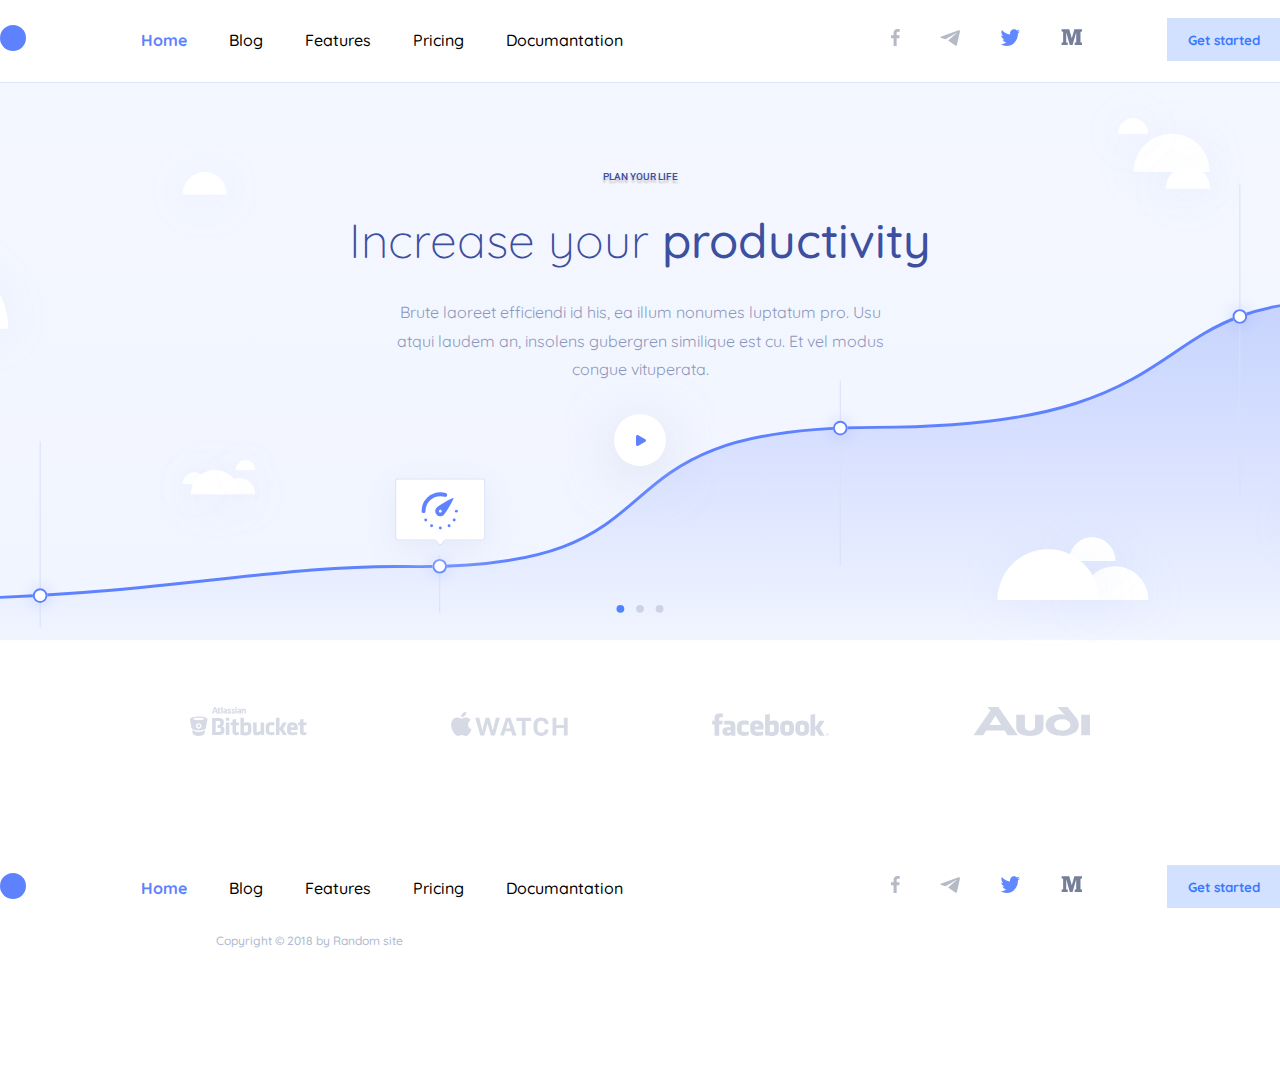
<file: site.html>
<!DOCTYPE html>
<html lang="en">
  <head>
    <meta charset="UTF-8" />
    <meta http-equiv="X-UA-Compatible" content="IE=edge" />
    <meta name="viewport" content="width=device-width, initial-scale=1.0" />
    <link rel="stylesheet" href="site_style.css" />

    <link rel="preconnect" href="https://fonts.googleapis.com" />
    <link rel="preconnect" href="https://fonts.gstatic.com" crossorigin />
    <link rel="preconnect" href="https://fonts.googleapis.com" />
    <link rel="preconnect" href="https://fonts.gstatic.com" crossorigin />
    <link
      href="https://fonts.googleapis.com/css2?family=Quicksand:wght@300&display=swap"
      rel="stylesheet"
    />
    <link
      href="https://fonts.googleapis.com/css2?family=Open+Sans:wght@600;700&family=Quicksand:wght@400;500;700&family=Roboto:wght@400;500&display=swap"
      rel="stylesheet"
    />
    <title>Что-то типа сайт</title>
  </head>
  <body>
    <header class="header">
      <div class="container">
        <div class="header_left-menu">
          <ul class="mane-list">
            <li><img src="img/logo.svg" alt="Logo" class="logo" /></li>
            <li class="list_home">Home</li>
            <li>Blog</li>
            <li>Features</li>
            <li>Pricing</li>
            <li>Documantation</li>
          </ul>
        </div>
        <div class="header_right-menu">
          <ul class="list_social-media">
            <li><img src="img/f.svg" alt="" class="header_vec" /></li>
            <li><img src="img/telegram.svg" alt="" class="header_vec" /></li>
            <li><img src="img/twitter.svg" alt="" class="header_vec" /></li>
            <li><img src="img/m.svg" alt="" class="header_vec" /></li>
            <li><button class="get_started">Get started</button></li>
          </ul>
        </div>
      </div>
      <div class="hero_image">
        <div class="hero_text">
          <h3>PLAN YOUR LIFE</h3>
          <h1><span class="increase_your">Increase your</span> productivity</h1>
          <div class="hero_text-p">
            <p>
              Brute laoreet efficiendi id his, ea illum nonumes luptatum pro.
              Usu atqui laudem an, insolens gubergren similique est cu. Et vel
              modus congue vituperata.
            </p>
          </div>
          <img src="img/play_button.svg" alt="" class="play_button"/>
        </div>
      </div>
    </header>
    <div class="lower_logos">
        <ul class="lower_logos-list">
            <li class="lower_logos-item"><img src="img/Bitbucket.svg" alt=""></li>
            <li class="lower_logos-item"><img src="img/watch.svg" alt=""></li>
            <li class="lower_logos-item"><img src="img/facebook.svg" alt=""></li>
            <li class="lower_logos-item"><img src="img/audi.svg" alt=""></li>
        </ul>
    </div>
    <div class="container2">
        <div class="header_left-menu2">
          <ul class="mane-list2">
            <li><img src="img/logo.svg" alt="Logo" class="logo2" /></li>
            <li class="list_home2">Home</li>
            <li>Blog</li>
            <li>Features</li>
            <li>Pricing</li>
            <li>Documantation</li>
          </ul>
          <p class="text-p2">Copyright © 2018 by Random site</p>
        </div>
        <div class="header_right-menu2">
          <ul class="list_social-media2">
            <li><img src="img/f.svg" alt="" class="header_vec" /></li>
            <li><img src="img/telegram.svg" alt="" class="header_vec" /></li>
            <li><img src="img/twitter.svg" alt="" class="header_vec" /></li>
            <li><img src="img/m.svg" alt="" class="header_vec" /></li>
            <li><button class="get_started2">Get started</button></li>
          </ul>
          
        </div>
    
      </div>
  </body>
</html>
</file>
<file: site_style.css>
/*font-family: 'Open Sans', sans-serif;
font-family: 'Quicksand', sans-serif;
font-family: 'Roboto', sans-serif;*/
html {
    box-sizing: border-box;
}

*,
*::before,
*::after {
    box-sizing: inherit;
}

body {
    margin: 0;
    padding: 0;
}

h1,
h2,
h3,
h4,
h5,
p,
ul {
    padding: 0;
    margin: 0;
}

.header {
    font-family: 'Quicksand', sans-serif;
}
.hero_image {
    background-image: url(img/hero_image.svg);
    background-size: no-repeat;
    background-position: center;
    background-size: cover;
    min-height: 570px;
    
}

.container {
    max-width: 1440px;
    margin: 0 auto;
    display: flex;
    /*Элементы выстраиваются в одну линию*/
    justify-content: space-between;
    /*Расставляет элементы по разные стороны блока*/
    align-items:center;
    padding-top: 18px;
    padding-bottom: 18px;
    
}

.logo {
    padding: 0;
    margin: 0;
    min-height: 26px;
    margin-right: 73px;
}

.mane-list {
    list-style: none;
    display: flex;
    align-items:center;
    font-weight: 500;
}

.mane-list li{
    margin-right: 42px;
}

.list_home {
    font-weight: 700;
    color: #5E81FE;
}

.list_social-media {
    list-style: none;
    display: flex;
    align-items:center;
}
.list_social-media li{
    margin-left: 40px;
}

.get_started {
    margin-left: 45px;
    min-height: 43px;
    min-width: 113px;
    color: #3A79FF;
    font-family: 'Quicksand', sans-serif;;
    font-weight: 700;
    background-color: #D2E1FF;
    border: 0;
}

.hero_text {
    padding-top: 92px;
    text-align: center;
    
}

.hero_text h3{
    text-shadow: 0px 3px 2px rgb(198, 194, 194);
    font-size: 10px;
    font-weight: 500;
    font-family: 'Roboto', sans-serif;
    color: #3D4F9F;
}
h1{
    font-weight: 500;
    font-size: 48px;
    color: #3D4F9F;
    margin: 28px;
}
.hero_text-p {
    margin: 0 auto;
    max-width: 502px;
    text-align: center;
    color: #8D96BD;
    line-height: 28.65px;
}


.header_vec {
    min-height: 17px;
}

.play_button {
    margin-top: -10px;
}

.increase_your {
    font-weight: 300;
}

.lower_logos-list {
    padding-top: 58px;
    padding-bottom: 107px;
    max-width: 900px;
    margin: 0 auto;
    display: flex;
    justify-content: space-between;
    list-style: none;
    align-items: baseline;
}

.container2 {
    max-width: 1440px;
    margin: 0 auto;
    display: flex;
    /*Элементы выстраиваются в одну линию*/
    justify-content: space-between;
    /*Расставляет элементы по разные стороны блока*/
    align-items:center;
    padding-top: 18px;
    padding-bottom: 18px;
}


.mane-list2 {
    font-family: 'Quicksand', sans-serif;
    list-style: none;
    display: flex;
    align-items:center;
    font-weight: 500;
    margin-bottom: 30px;
}
.mane-list2 li{
    margin-right: 42px;
}

.logo2 {
    padding: 0;
    margin: 0;
    min-height: 26px;
    margin-right: 73px;
}

.list_home2 {
    font-weight: 700;
    color: #5E81FE;
}

.list_social-media2 {
    list-style: none;
    display: flex;
    align-items:center;
    margin-bottom: 140px;
}

.list_social-media2 li{
    margin-left: 40px;
}

.header_vec {
    min-height: 17px;
}

.get_started2 {
    font-family: 'Quicksand', sans-serif;
    margin-left: 45px;
    min-height: 43px;
    min-width: 113px;
    color: #3A79FF;
    font-family: 'Quicksand', sans-serif;;
    font-weight: 700;
    background-color: #D2E1FF;
    border: 0;
}

.text-p2 {
    font-family: 'Quicksand', sans-serif;
    font-size: 12px;
    font-weight: 500;
    color: #AEB8D0;
    padding-left: 216px;
    padding-bottom: 93px;
}
</file>
